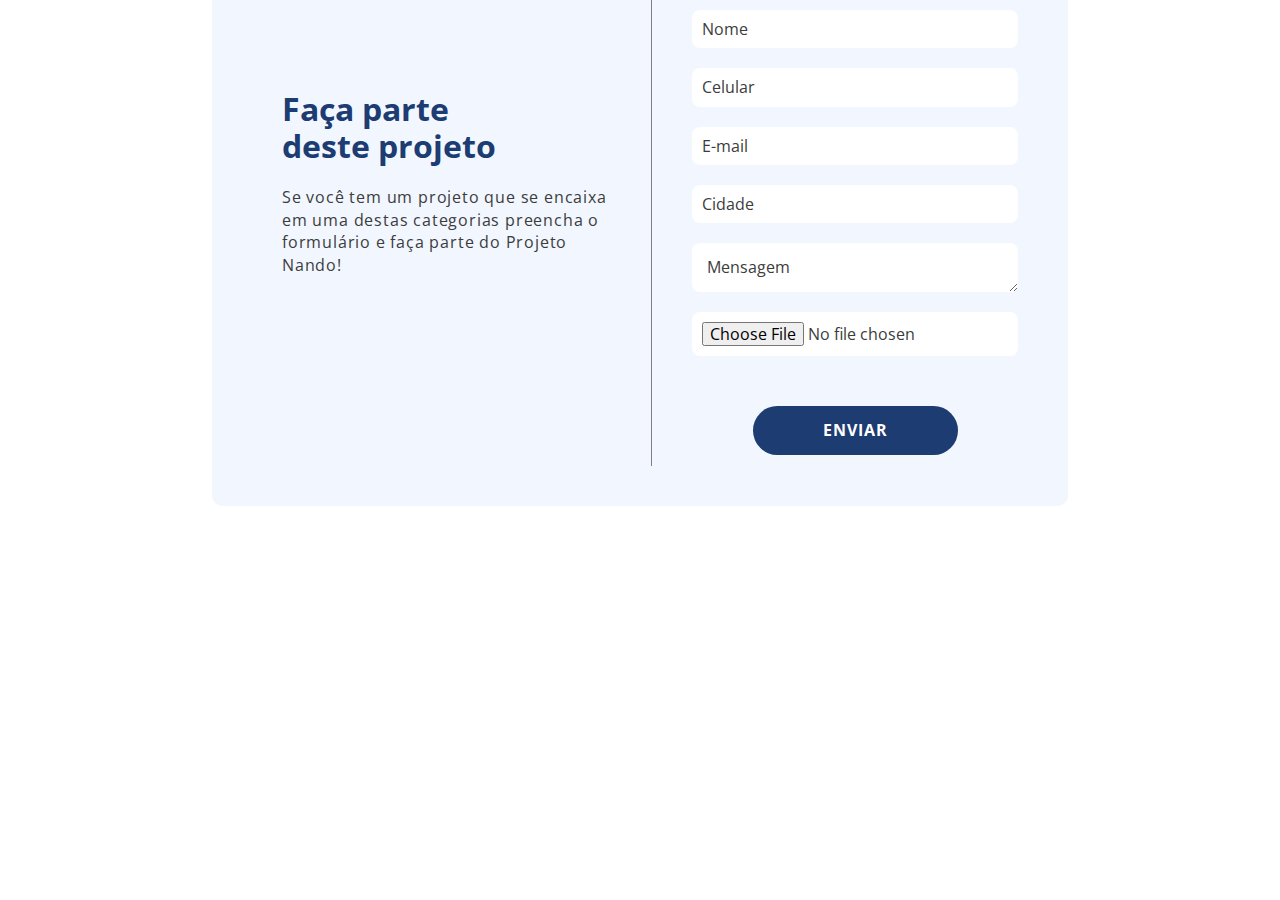
<file: html/formulario.html>
<!DOCTYPE html>
<html lang="pt-br">

<head>
    <!-- LINKS -->
    <link rel="stylesheet" href="../css/normalize.css">
    <link rel="stylesheet" href="../css/reset.css">
    <link rel="stylesheet" href="../css/style_projetos.css">
    <link rel="preconnect" href="https://fonts.googleapis.com">
    <link rel="preconnect" href="https://fonts.gstatic.com" crossorigin>
    <link href="https://fonts.googleapis.com/css2?family=Open+Sans:wght@400;700&display=swap" rel="stylesheet">
</head>

<body>
    <!-- FORMULÁRIO -->
    <section class="container_formulario" id="formulario">
        <div class="formulario">
            <div class="infoForm">
                <h1 class="titulo_azul btn_fecha">Faça parte<br>deste projeto</h1>
                <p>Se você tem um projeto que se encaixa em uma destas categorias preencha o formulário e faça
                    parte do Projeto Nando!</p>
            </div>
            <form class="formphp" action="https://formsubmit.co/projetonando@cobrainformatica.com" method="POST" enctype="multipart/form-data">
                <input type="text" name="empresa" placeholder="Empresa" required>
                <input type="text" name="nome" placeholder="Nome" required>
                <input type="text" name="telefone" id="telefone" placeholder="Celular" maxlength="15" required />
                <input type="email" name="email" placeholder="E-mail" required>
                <input type="text" name="cidade" placeholder="Cidade" required>
                <textarea name="mansagem" cols="1" rows="1" placeholder="Mensagem"></textarea>
                <input type="file" name="arquivo" id="img" style="display:none;" />
                <input type="hidden" name="_subject" value="Contado do site Cobra Informática">
                <input type="hidden" name="_captcha" value="false">
                <input type="hidden" name="_template" value="table">
                <input type="file" name="attachment">
                <input type="text" name="_honey" style="display:none">
                <!-- <button class="btn_anexo"><label for="img">Anexar arquivo</label></button> -->
                <input type="hidden" name="_next" value="http://127.0.0.1:5500/pagina_de_agradecimento.html">
                <button id="enviar" name="enviar" type="submit">Enviar</button>
            </form>
        </div>
    </section>
    
    <section class="container_formulario_mobile" id="formulario">
        <div class="formulario_mobile">
            <div class="infoForm">
                <h1 class="titulo_azul btn_fecha">Faça parte deste projeto</h1>
                <hr>
                <p>Se você tem um projeto que se encaixa em uma destas categorias preencha o formulário e faça
                    parte do Projeto Nando!</p>
            </div>
            <form class="formphp" action="https://formsubmit.co/projetonando@cobrainformatica.com" method="POST" enctype="multipart/form-data">
                <input type="text" name="empresa" placeholder="Empresa" required>
                <input type="text" name="nome" placeholder="Nome" required>
                <input type="text" name="telefone" id="telefone" placeholder="Celular" maxlength="15" required />
                <input type="email" name="email" placeholder="E-mail" required>
                <input type="text" name="cidade" placeholder="Cidade" required>
                <textarea name="mansagem" cols="1" rows="1" placeholder="Mensagem"></textarea>
                <input type="file" name="arquivo" id="img" style="display:none;" />
                <input type="hidden" name="_subject" value="Contado do site Cobra Informática">
                <input type="hidden" name="_captcha" value="false">
                <input type="hidden" name="_template" value="table">
                <input type="file" name="attachment">
                <input type="text" name="_honey" style="display:none">
                <!-- <button class="btn_anexo"><label for="img">Anexar arquivo</label></button> -->
                <input type="hidden" name="_next" value="http://127.0.0.1:5500/pagina_de_agradecimento.html">
                <button id="enviar" name="enviar" type="submit">Enviar</button>
            </form>
        </div>
    </section>

    <!-- <script src="../js/simple-form.js"></script> -->
    <script src="../js/form.js"></script>

</body>

</html>
</file>
<file: css/style_projetos.css>
:root {
    --azul: #1c3c72;
    --bgazul: #f1f6ff;
    --cinza: #3c3c3c;
    --gradienteAzul: linear-gradient(45deg, #1b5183, #2bc6e1);
}

html {
    overflow-x: hidden;
}

p {
    color: var(--cinza);
    font-size: 1.3em;
    letter-spacing: .05em;
    line-height: 1.4em;
    text-align: center;
}

h1 {
    font-size: 2.5em;
    color: var(--azul);
}

/* CABEÇALHO */
header {
    position: fixed;
    width: 100%;
    top: 0;
    left: 0;
    display: flex;
    justify-content: space-between;
    align-items: center;
    z-index: 100;
    background: linear-gradient(180deg, rgba(0, 0, 0, 1) 0%, rgba(0, 187, 255, 0) 86%, rgba(0, 187, 255, 0) 100%);
}

header .logo {
    max-width: 200px;
    margin: 30px;
}

nav {
    width: 30px;
    margin: 30px;
    cursor: pointer;
}

.btnFecharProjetos {
    position: absolute;
    right: 0;
    top: 0;
    margin: 30px;
    padding: 10px;
    color: white;
    width: 35px;
    cursor: pointer;
}

.btnFecharProjetos:hover {
    transform: scale(1.1);
}

/* Banner Home*/
.home {
    position: relative;
    top: 0;
    left: 0;
    height: 100vh;
    overflow: hidden;
    background: black;
}

.sliderHome {
    /* position: relative; */
    display: flex !important;
    justify-content: center;
    align-items: center;
}

.infoBanner {
    position: absolute;
    left: 20%;
    top: 22%;
    display: flex;
    justify-content: center;
    flex-direction: column;
    max-width: 600px;
    height: 400px;
}

.infoBanner h1,
.infoBanner p {
    color: white;
    text-align: left;
}

.tituloBanner {
    display: flex;
    align-items: center;
}

.tituloBanner img {
    height: 50px;
    margin-right: 10px;
}

/* Icon Down */
.iconDown {
    position: relative;
    max-width: 40px;
    margin: -80px auto 100px;
    z-index: 600;
    animation: seta 1s ease-in-out infinite;
}

@keyframes seta {
    0% {
        transform: translateY(-10px);
    }

    50% {
        transform: translateY(10px);
    }

    100% {
        transform: translateY(-10px);
    }
}

/* DESCRIÇÃO */
.descricaoContainer {
    display: flex;
    justify-content: center;
    align-items: center;
    background: linear-gradient(45deg #f0f8f1, #fff);
}

.descricao {
    margin: 60px 20px 100px;
    display: flex;
    flex-direction: column;
    align-items: center;
    justify-items: center;
}

.texto {
    text-align: center;
}

/* PROJETOS APOIADOS */
.projetosApoiadosConteiner {
    width: 100%;
    display: flex;
    justify-content: center;
    align-items: center;
    padding: 100px 20px;
}

.projetosApoiados {
    max-width: 1800px;
    display: flex;
    justify-content:last baseline;
    align-items: center;
    flex-wrap: wrap;
}

.projetos {
    display: flex;
    justify-content: center;
    align-items: center;
    /* flex-wrap: wrap; */
    max-width: 700px;
    margin: 60px;
}

.projetos h1 {
    color: var(--cinza);
    font-size: 1.6em;
    margin: 0 0 20px;
}

.projetos p {
    color: var(--cinza);
    text-align: left;
    font-size: 1.2em;
}

.projetos img {
    width: 250px;
    padding-right: 60px;
}

@media (max-width: 600px) {
    .projetos {
        display: flex;
        justify-content: center;
        align-items: center;
        flex-direction: column;
        max-width: 700px;
        margin: 60px;
    }

    .projetos h1 {
        color: var(--cinza);
        font-size: 1.6em;
        text-align: center;
        margin: 0 0 20px;
    }

    .projetos p {
        color: var(--cinza);
        text-align: center;
        font-size: 1.2em;
    }

    .projetos img {
        width: 200px;
        margin-bottom: 60px;
        padding-right: 0;
    }
}

/* FORMULÁRIO */
.container_formulario {
    display: flex;
    justify-content: center;
    align-items: center;
    transition: 1s;
    animation: entrada .2s;
}

.container_formulario_mobile {
    display: none;
}

.animacao_saida {
    animation: saida .2s;
}

@keyframes entrada {
    0% {
        transform: translateX(300px);
    }

    100% {
        transform: translateX(0px);
    }
}

@keyframes saida {
    100% {
        transform: translateX(0px);
    }

    0% {
        transform: translateX(300px);
    }
}


.formulario {
    display: flex;
    justify-content: center;
    align-items: center;
    background: var(--bgazul);
    border-radius: 10px;
    padding: 40px;
    margin-bottom: 100px;
}

.formulario h1 {
    font-size: 2em;
}

.formulario p {
    margin-bottom: 60px;
    font-size: 1.2em;
    text-align: left;
}

.infoForm {
    max-width: 400px;
    padding: 130px 30px;
    border-right: 1px solid gray;
    margin-right: 30px;
}

form {
    display: flex;
    flex-direction: column;
    justify-content: center;
}

form input {
    font-size: 1em;
    margin: 0 10px 20px;
    padding: 10px;
    border-radius: 8px;
    background: white;
    color: var(--cinza);
}

::placeholder {
    color: var(--cinza);
}

form textarea {
    font-size: 1em;
    margin: 0 10px 20px;
    padding: 15px;
    border-radius: 8px;
    background: white;
    color: var(--cinza);
}

.btn_anexo {
    background-color: var(--azulBebe);
    margin: 0 10px 20px;
    border-radius: 8px;
    border: 1px solid rgb(194, 194, 194);
    color: var(--cinza);
    letter-spacing: 0;
    transition: .2s ease-in-out;

}

form button {
    margin: 30px auto 0;
    padding: 15px 70px;
    border-radius: 30px;
    background: var(--azul);
    text-transform: uppercase;
    font-size: 1em;
    font-weight: bold;
    letter-spacing: 1px;
    cursor: pointer;
    color: white;
    transition: .2s ease-in-out;
}

form button:hover {
    transform: scale(1.04);
    transition: .2s ease-in-out;
}

#form-erro,
#form-sucesso p {
    color: var(--azul);
}

#form-sucesso {
    color: var(--azul);
}

@media (max-width: 1366px) {
    .container_formulario {
        z-index: 500;
        margin: -100px 20px 0;
        /* transform: scale(0.7); */
    }
}

@media (max-width: 700px) {
    .container_formulario {
        display: none;
    }

    .container_formulario_mobile {
        display: flex;
        justify-content: center;
        align-items: center;
        transition: 1s;
        animation: entrada .2s;
    }

    .infoForm {
        max-width: 100%;
        border: none;
        margin-right: 0px;
    }

    .formulario_mobile {
        display: block;
        margin-bottom: 0;
        margin: 0 10px 100px;
        max-width: 700px;
        padding: 50px 30px 70px;
        text-align: center;
        background: var(--bgazul);
        border-radius: 20px;
        z-index: 50px;
    }

    .infoForm hr {
        border: 2px solid var(--azul);
        background: var(--azul);
        width: 60px;
        margin: 0 auto;
        margin-bottom: 30px;
    }

    .formulario p,
    .formulario h1 {
        text-align: center;
    }
}

.copy {
    padding: 20px;
    background: var(--azul);

}

.copy p {
    max-width: 100%;
    margin: 0 auto;
    color: white;
    text-align: center;
    font-size: 1em;
}

/* RESPONSIVO */

/* RESOLUÇÃO 1366X768 */
@media (max-width: 1367px) {
    p {
        font-size: 1em;
        letter-spacing: .05em;
        line-height: 1.4em;
    }

    h1 {
        font-size: 2em;
    }

    .projetos p, .formulario p{
        font-size: 1em;
        letter-spacing: .05em;
        line-height: 1.4em;
    }

    header .logo{
        max-width: 150px;
        margin: 20px;
    }

    nav {
        width: 30px;
        margin: 20px;
        cursor: pointer;
    }

    .infoBanner {
        /* margin: -200px 40px 0; */
        left: 20%;
        max-width: 400px;
        height: 400px;
    }

    /* Icon Down */
    .iconDown {
        position: relative;
        max-width: 40px;
        margin: -50px auto 0;
    }

    .descricao {
        margin: 100px 20px;
        width: 1000px;
    }

    .copy {
        padding: 10px;

    }

    .copy p {
        font-size: .7em;
    }
}


/*RESOLUÇÃO 600px*/
@media (max-width: 600px) {

    html,
    body {
        overflow-x: hidden;
    }

    p {
        color: var(--cinza);
        font-size: 1.2em;
        letter-spacing: .05em;
        line-height: 1.4em;
    }

    h1 {
        font-size: 2em;
        color: var(--azul);
    }

    header {
        top: 0;
        left: 0;
        z-index: 100;
        background: rgba(0, 0, 0, 1);
    }

    .sliderNandoDiversidade {
        position: relative;
        top: 95px;
    }

    header .logo {
        max-width: 120px;
        margin: 30px;
    }

    nav {
        width: 25px;
        margin: 30px;
    }

    .descricao {
        margin: 60px 20px 0;
        display: flex;
        flex-direction: column;
        place-items: center;
    }

    .infoBanner {
        margin: 0 20px;
        left: 0;
        max-width: 400px;
        height: 400px;
    }
    .infoBanner p{
        font-size: .9em;
    }
    
    .infoForm {
        max-width: 400px;
        padding: 0 10px 60px;
        /* margin-right: 30px; */
    }
}
</file>
